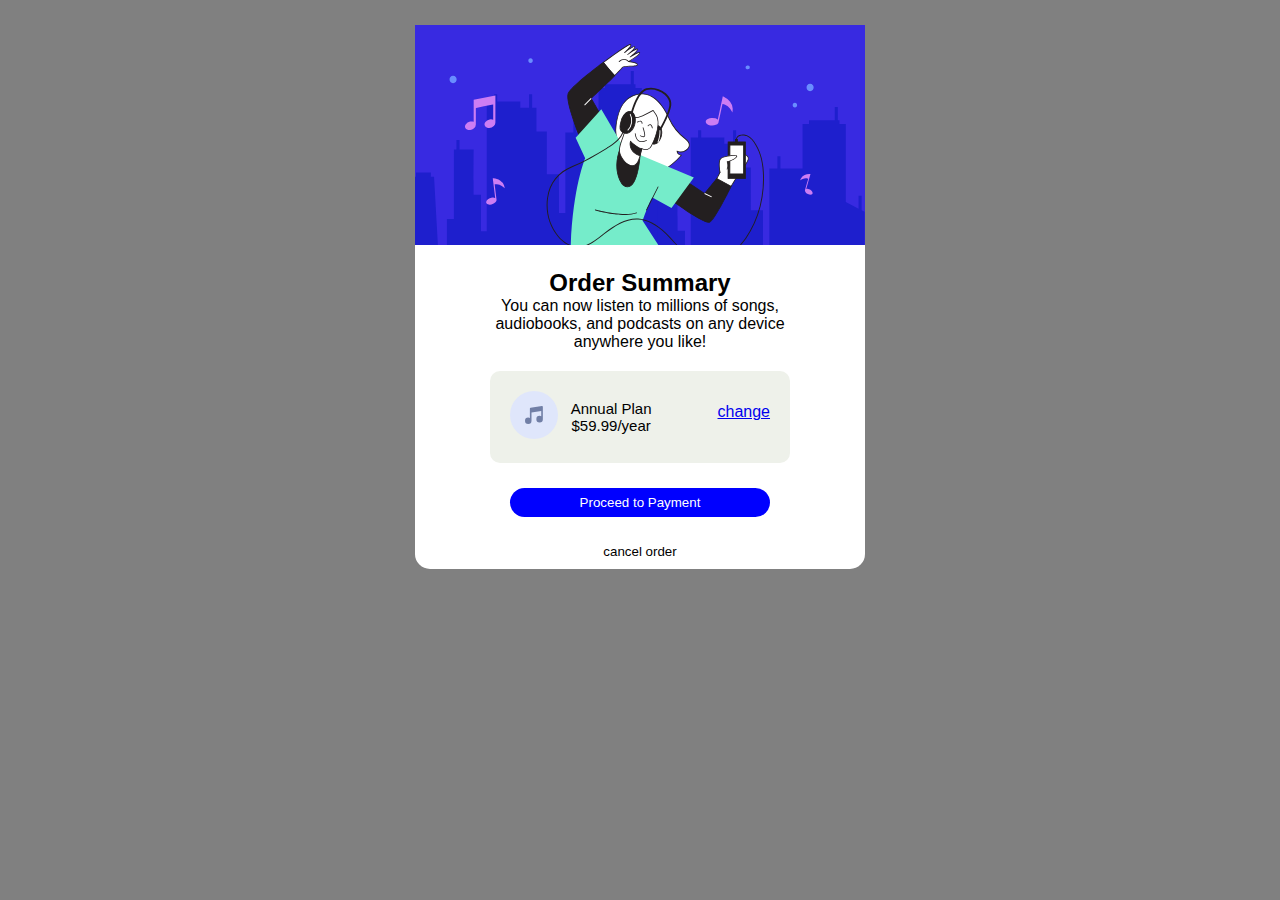
<file: index.html>
<!DOCTYPE html>
<html lang="en">
<head>
  <meta charset="UTF-8">
  <meta name="viewport" content="width=device-width, initial-scale=1.0"> <!-- displays site properly based on user's device -->
  <link rel="icon" type="image/png" sizes="32x32" href="./images/favicon-32x32.png">
  <link rel="stylesheet" href="./CSS/style.css" >
  <title>Frontend Mentor | Order summary card</title>
  <!-- Feel free to remove these styles or customise in your own stylesheet 👍 -->
  <!-- <style>
    .attribution { font-size: 11px; text-align: center; }
    .attribution a { color: hsl(228, 45%, 44%); }
  </style> -->
</head>
<body>
 <div class="wrapper">
     <div class="container">
         <div class="hero">
          <img src="./images/illustration-hero.svg"alt="">
      </div>
          <div class="order-tab">
               <h2>Order Summary</h2>
               <p> You can now listen to millions of songs,<br>
                 audiobooks, and podcasts on any  device <br>
                  anywhere you like!
               </p>
          </div>
          <div class="payment">
          <div class="img-icon"><img src="./images/icon-music.svg" alt=""></div>
           <div class="plan-info"><p>Annual Plan <br> $59.99/year</p></div> 
            <div class="change-plan"><p><a href="html.com">change</a></p></div> 
          </div>  
            <div class="col">
              <p><button class="proceed">Proceed to Payment</button></p>
              <p><button class="cancel"> cancel order</button></p>   
           </div>
        </div>
     </div> 
 <!-- <div class="attribution">
    Challenge by <a href="https://www.frontendmentor.io?ref=challenge" target="_blank">Frontend Mentor</a>. 
    Coded by <a href="#">Your Name Here</a>.
  </div> -->
</body>
</html>
</file>
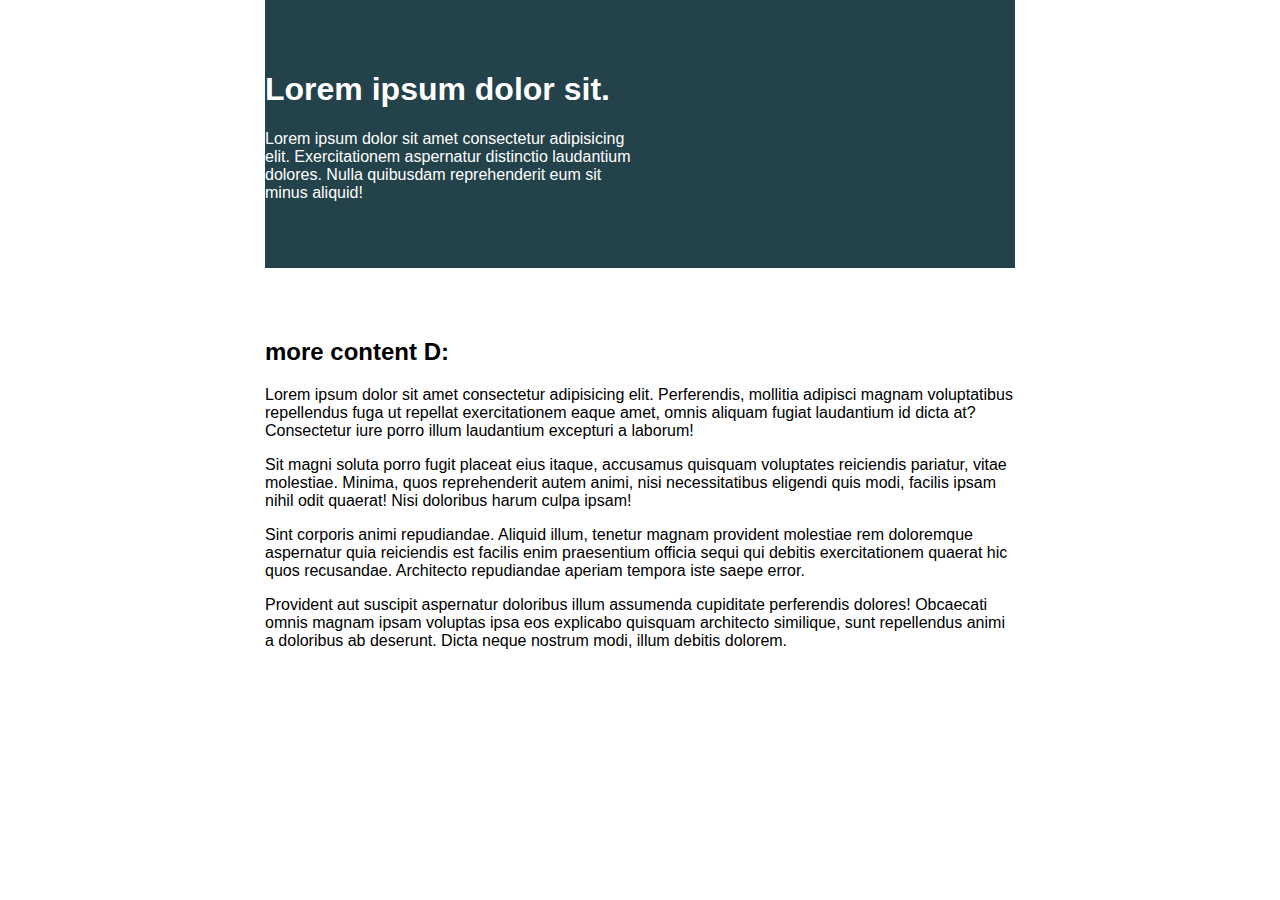
<file: index file.html>
<!DOCTYPE html>
<html lang="en">
<head> 
    <meta charset="UTF-8">
    <meta name="viewport" content="width=device-width, initial-scale=1.0">
    <title>Day 01</title>
 
    <link rel="stylesheet" href="style.css">
</head>
<body>

    <div class="container">
        <div class="intro-content">
            <h1>Lorem ipsum dolor sit.</h1>
            <p>Lorem ipsum dolor sit amet consectetur adipisicing elit. Exercitationem aspernatur distinctio laudantium dolores. Nulla quibusdam reprehenderit eum sit minus aliquid!</p>
        </div>
    </div>

    <div class="content">
        <h2>more content D:</h2>
        <p>Lorem ipsum dolor sit amet consectetur adipisicing elit. Perferendis, mollitia adipisci magnam voluptatibus repellendus fuga ut repellat exercitationem eaque amet, omnis aliquam fugiat laudantium id dicta at? Consectetur iure porro illum laudantium excepturi a laborum!</p>
        <p>Sit magni soluta porro fugit placeat eius itaque, accusamus quisquam voluptates reiciendis pariatur, vitae molestiae. Minima, quos reprehenderit autem animi, nisi necessitatibus eligendi quis modi, facilis ipsam nihil odit quaerat! Nisi doloribus harum culpa ipsam!</p>
        <p>Sint corporis animi repudiandae. Aliquid illum, tenetur magnam provident molestiae rem doloremque aspernatur quia reiciendis est facilis enim praesentium officia sequi qui debitis exercitationem quaerat hic quos recusandae. Architecto repudiandae aperiam tempora iste saepe error.</p>
        <p>Provident aut suscipit aspernatur doloribus illum assumenda cupiditate perferendis dolores! Obcaecati omnis magnam ipsam voluptas ipsa eos explicabo quisquam architecto similique, sunt repellendus animi a doloribus ab deserunt. Dicta neque nostrum modi, illum debitis dolorem.</p>
    </div>
    
</body>
</html>
</file>
<file: CSS/style.css>
* {
    box-sizing: border-box;
    font-family: 'Poppins', sans-serif;
    margin: 0;
    padding: 0;
}

.wrapper {
    background: black;
    padding: 25px;
    box-sizing: border-box; background: grey;
    min-height: 100vh;}

.container {
box-sizing: border-box;
min-width: 300px; max-width: 450px;
background:#ffffff;
border-radius: 15px;
margin: auto;
}

.hero{
box-sizing: border-box;
min-width: 300px;
max-width: 450px;
}

.hero img{
width: 100%; 
height: 100%;
}

.order-tab {
box-sizing: border-box; 
min-width: 300px;
max-width: 450px;
text-align: center;
padding: 20px;

}


.annual {
          width: 40px;
        }

a      {
    padding-bottom: 10px;
    height:20px 20px; 
    float: right;
        }

.proceed {
    background-color: blue;
    padding:7px 70px ;
    border-radius: 20px;
    margin-top: 25px;
    color: white;
    border: none;
    cursor: pointer;
    margin-bottom: 25px ;
        }

.proceed:hover {
    background-color:dodgerblue;
    
}

.cancel {
    background: none;
    margin-bottom: 10px;
    border: none;
       }

p      {
        text-align: center;
       }

.payment {
        background-color: rgb(238, 241, 234);
        width: 300px;
        box-sizing: border-box;
        display: flex;
        margin: auto;
        justify-content: space-between;
        align-items: center;
        padding: 20px 20px;
        border-radius: 10px;
         }
    

.plan-info {
    flex: 1.5;
    font-size: 15px;
        }

.img-icon {
    flex: 1;
} 

.change-plan {
    flex: 2;
}
</file>
<file: style.css>
/* INSTRUCTIONS
 *
 * 1) Keep the text inside .intro-content
 *    in the same place, but have the background
 *    extend from one side of the viewport
 *    to the other, no matter how wide or narrow
 *    the browser is.
 *
 * 2) Limit the maximum width of the text in the
 *    bottom area.
 *
 * You may modify the HTML if needed
 * (you probably should for this challenge)
 *
 */

 * {
    box-sizing: border-box;
  }
  
  body {
    margin: 0;
    font-family: sans-serif;
  }
  
  .container {
    width: 80%;
    max-width: 750px;
    margin: 0 auto;
    background: #23424a;
    color: white;
    padding: 50px 0;
  }
  
  .intro-content {
    width: 50%;
  }

  .content {
    max-width: 750px;
    width: 80%;
    margin:0 auto;
    padding:50px 0;
  }
</file>
